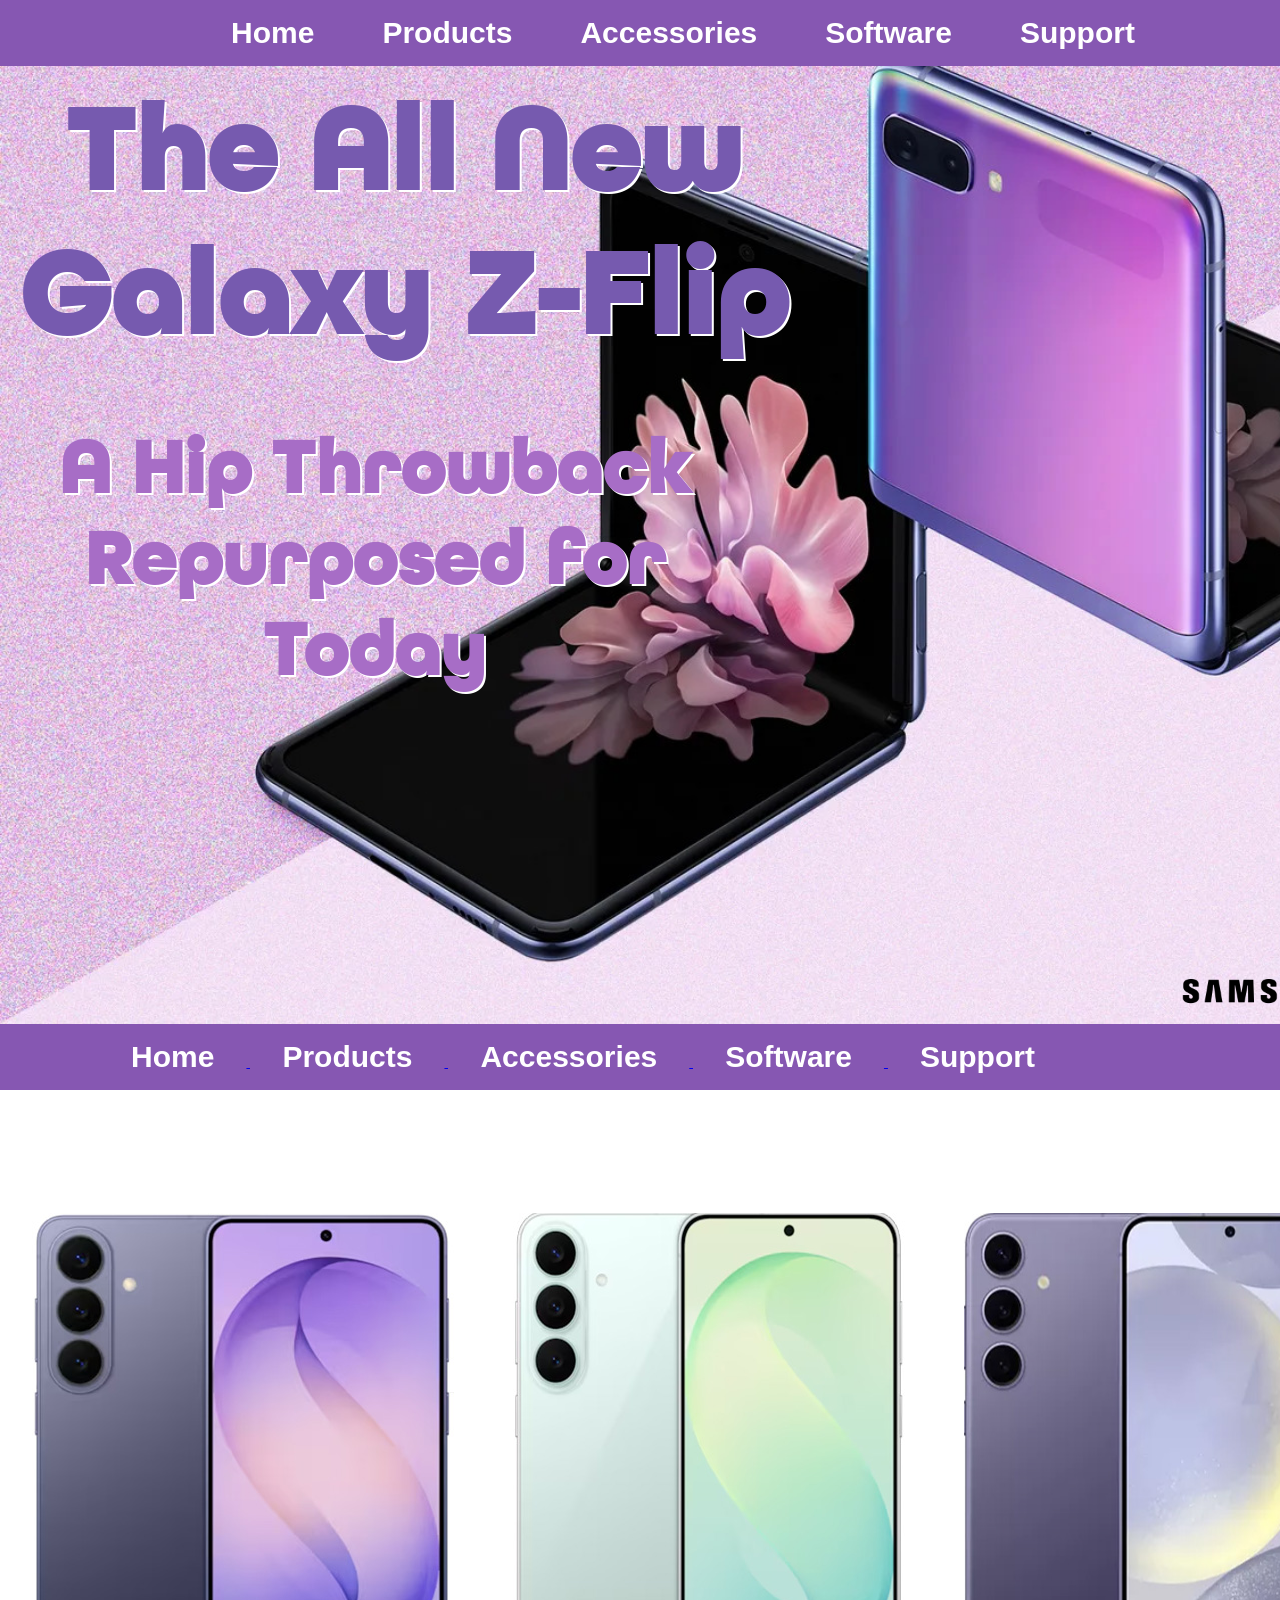
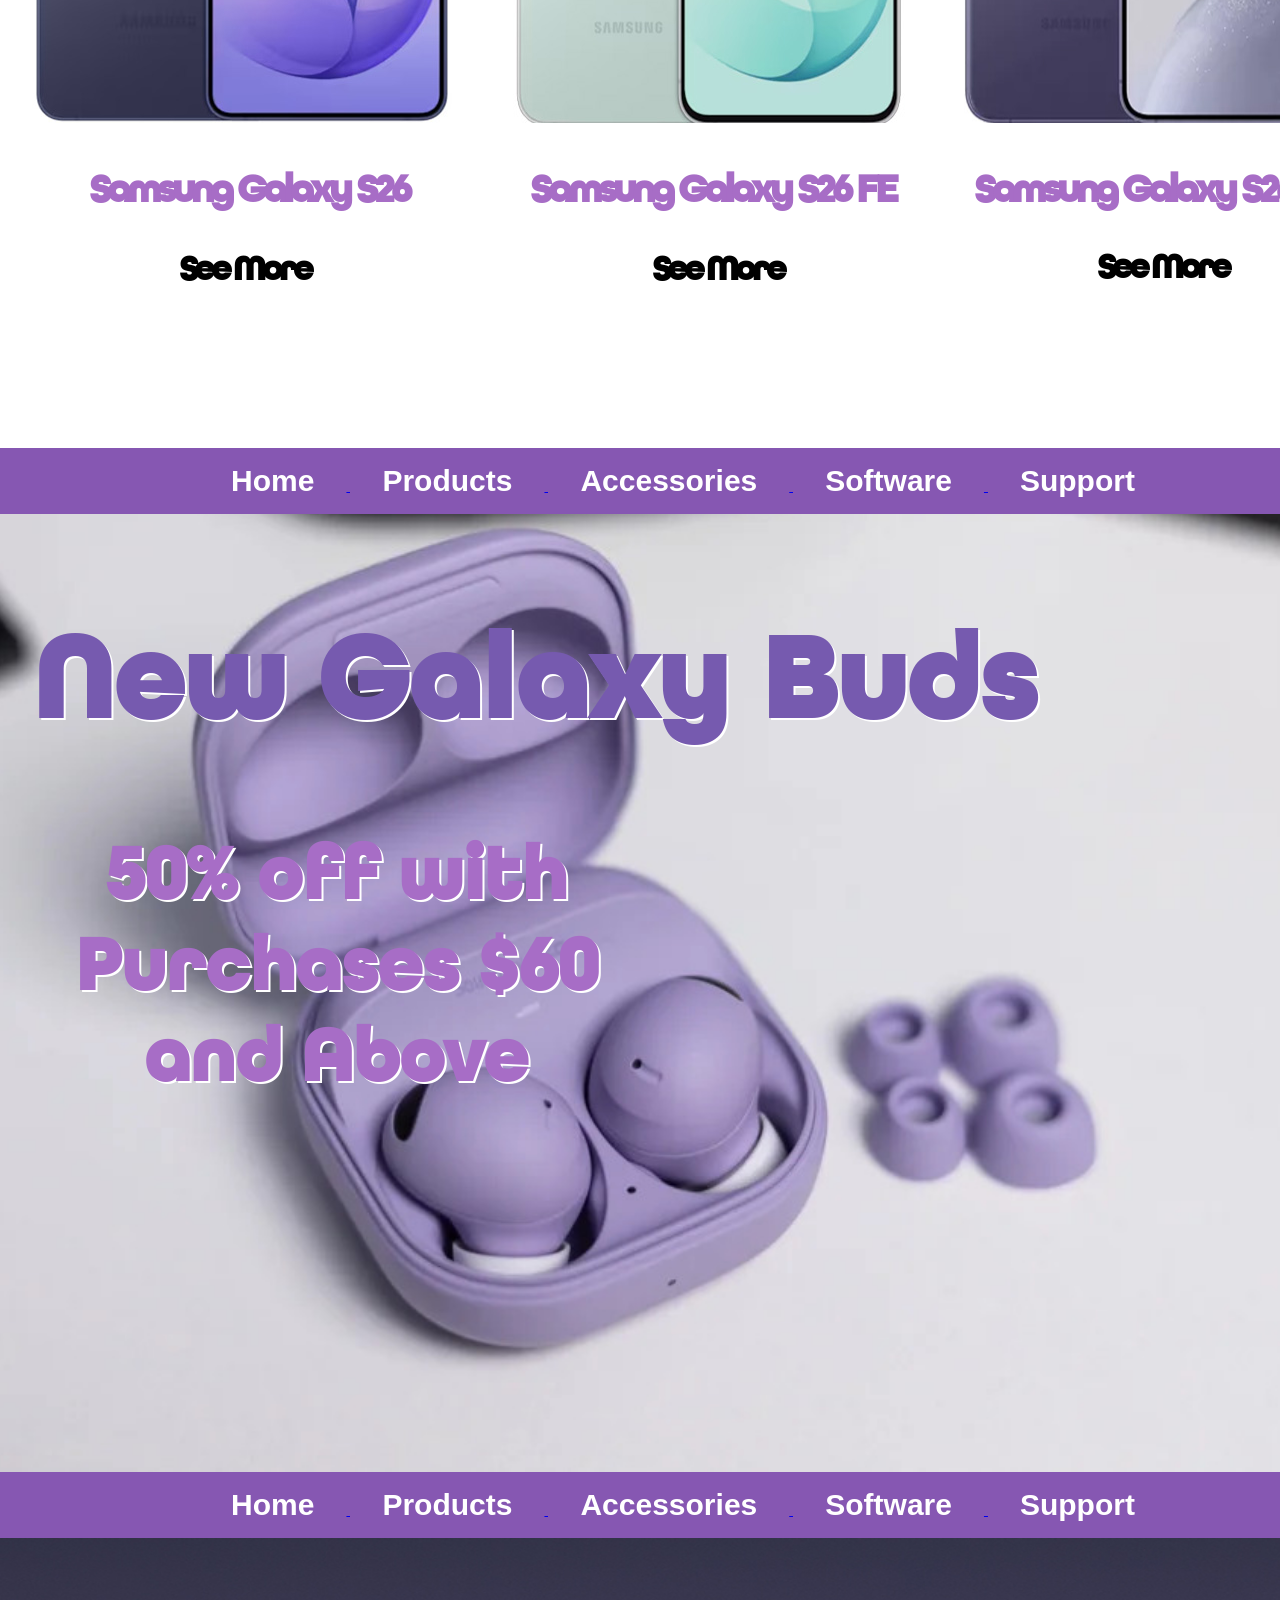
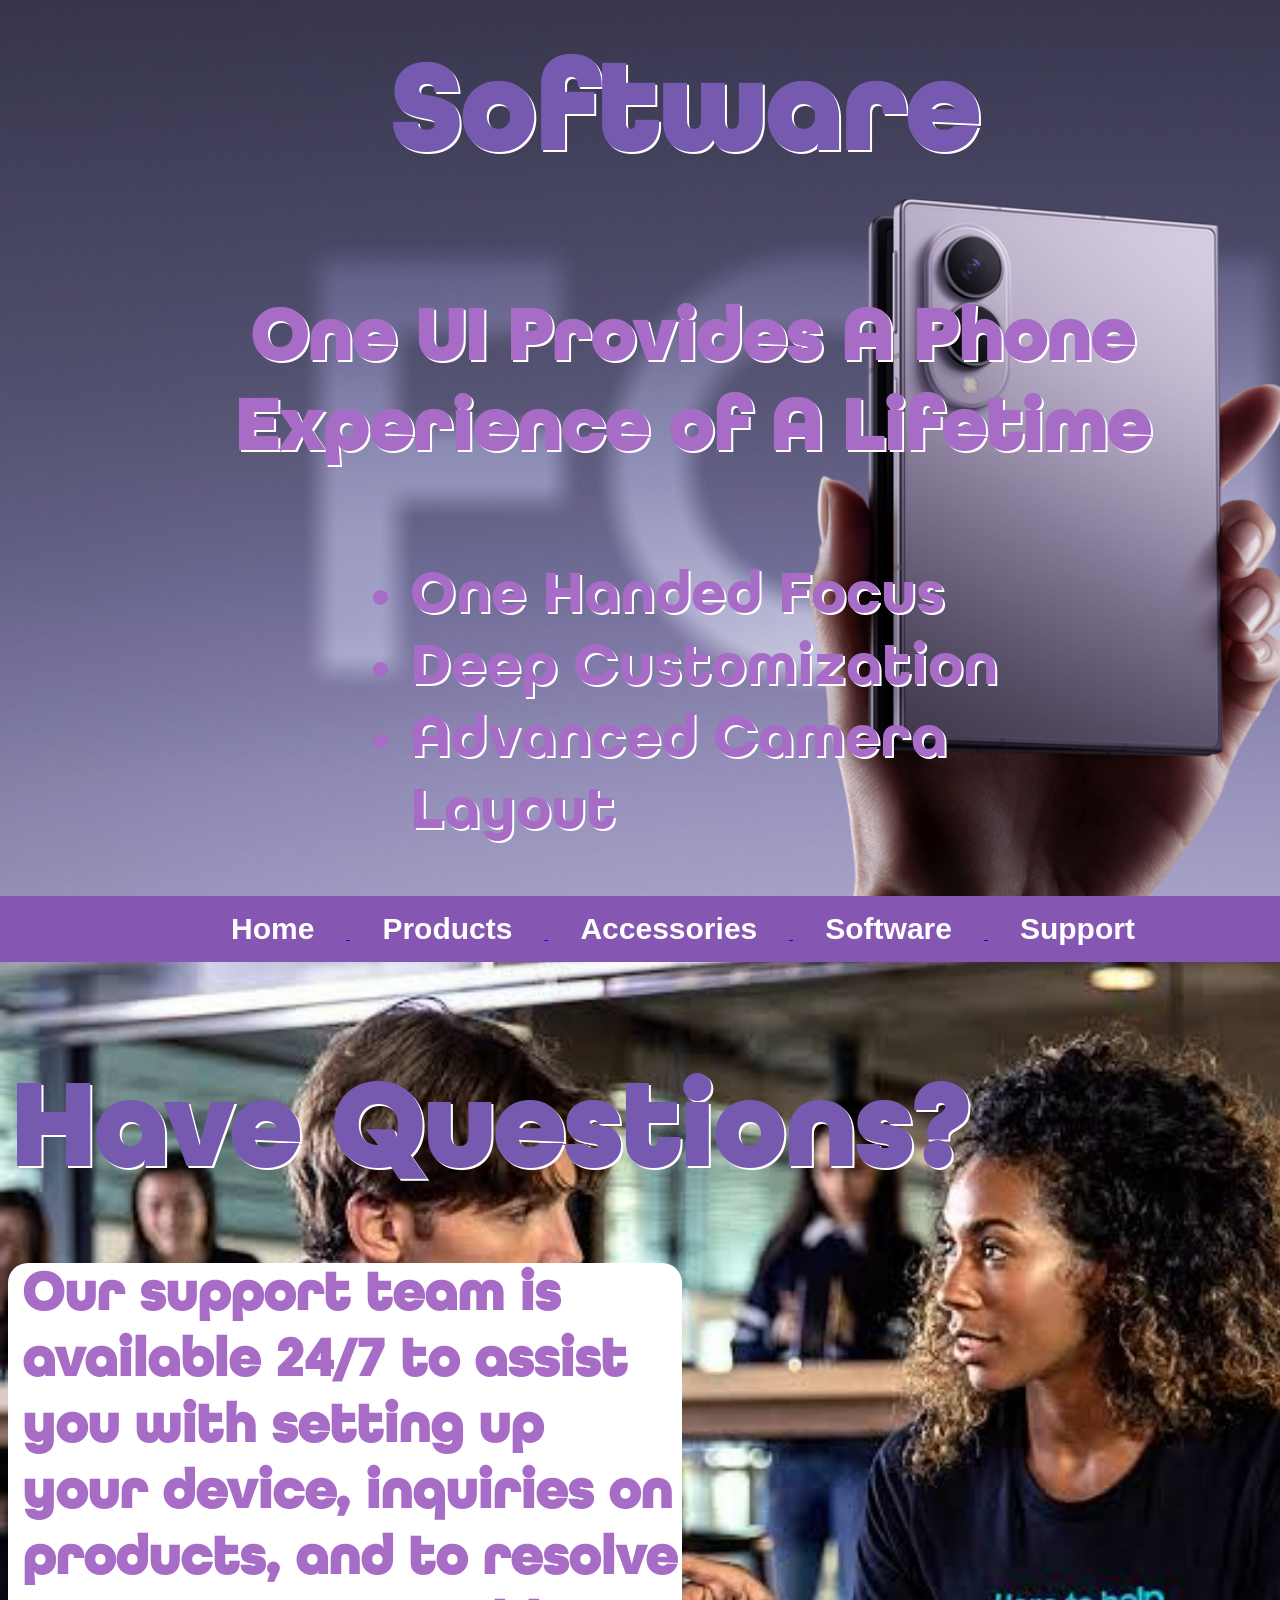
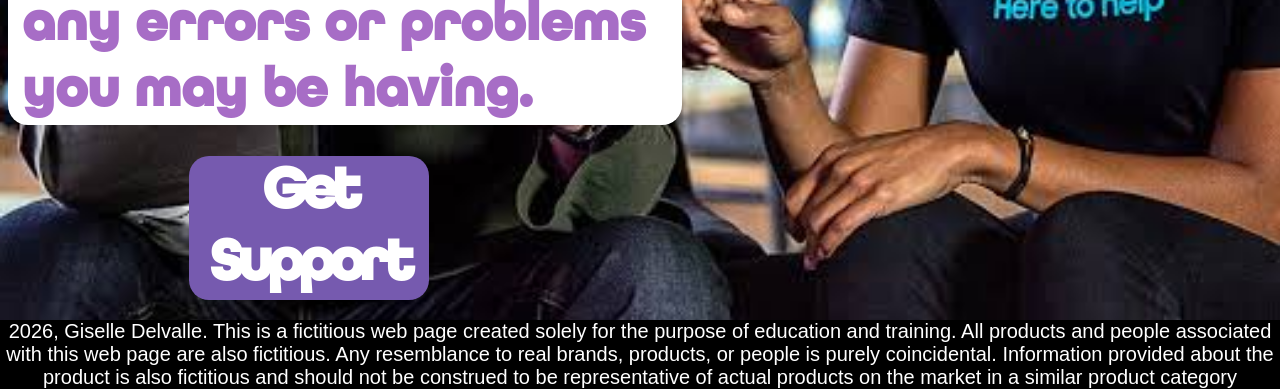
<file: gra1751p2GiselleDelvalle2026-v2/index.html>
<!doctype html>
<html>
<head>
<meta charset="utf-8">
<title>Welcome to Samsung Mobile Devices | Giselle Delvalle, 2026</title>
<style type="text/css">
@import url("webfonts/All_Round_Gothic_Bold/stylesheet.css");
@import url("webfonts/All_Round_Gothic_Bold/stylesheet.css");
@import url("webfonts/All_Round_Gothic_Bold/stylesheet.css");
@import url("webfonts/All_Round_Gothic_Bold/stylesheet.css");

body {
    padding: 0;
    margin: 0;
    background-color: #ccc;
    text-align: center;
}
#software {
    background-image: url(images/galaxy-z-fold8-features-kv.jpg);
    background-size: cover;
}
.softheading {
    font-family: "All Round Gothic Bold";
    font-size: 125px;
    text-align: center;
    text-shadow: 2px 2px #FFFFFF;
    padding-right: 0px;
    color: #765aaf;
}
.features {
    font-family: "All Round Gothic Bold";
    font-size: 60px;
    color: #a76dc6;
    text-shadow: 2px 2px #FFFFFF;
    text-align: left;
    padding-top: 22px;
    margin-left: 370px;
    width: 10em;
}
wrapper {
    width: 1366px;
    margin: auto;
    display: block;
    background-color: #fff;
}
section {
    height: 1024px;
    position: relative;
}
nav ul {
    padding: 0;
    margin: 0;
    text-align: center;
    background-color: #8657b2;
}
ul a li {
    padding: 16px 32px;
    display: inline-block;
    background-color: #8657b2;
    color: #ffffff;
    font-family: "Gill Sans", "Gill Sans MT", "Myriad Pro", "DejaVu Sans Condensed", Helvetica, Arial, sans-serif;
    font-size: 30px;
    font-style: normal;
    font-weight: bold;
}
nav {
    background-color: #8657b2;
}
ul a li:hover  {
    background-color: #999;
    color: #000;
}
#home {
    background-image: url(images/flip%20phone%20photo.jpg);
    background-size: cover;
}
.allnew {
    font-family: "All Round Gothic Bold";
    text-align: center;
    position: absolute;
    /* [disabled]bottom: 0px; */
    left: -137px;
    top: -14px;
    font-size: 120px;
    color: #765aaf;
    text-shadow: 2px 2px #FFFFFF;
    word-spacing: normal;
    width: 9em;
    right: 0px;
}
.hipthrowback {
    text-align: center;
    color: #a76dc6;
    font-family: "All Round Gothic Bold";
    padding-left: 32px;
    padding-top: 299px;
    font-size: 76px;
    text-shadow: 2px 2px #FFFFFF;
    width: 9em;
    left: 0px;
    position: relative;
}
.samsung {
    padding-left: 0px;
    float: right;
    padding-bottom: 0px;
    padding-top: 127px;
    padding-right: 0px;
}
#accessories {
    background-image: url(images/Samsung-Galaxy-Buds-3-new-leaked-images-show-a-stylish-redesign.jpg);
    background-size: cover;
    background-position: center 0%;
}
.newgalaxybuds {
    color: #765aaf;
    font-family: "All Round Gothic Bold";
    text-shadow: 2px 2px #FFFFFF;
    font-size: 120px;
    position: absolute;
    width: 10em;
    text-align: left;
    padding-top: 0px;
    padding-bottom: 0px;
    padding-left: 33px;
}
.moonphone {
    padding-left: 43px;
    padding-right: 8px;
    height: 510px;
    position: relative;
    left: -4px;
}
.aquaphone {
    padding-left: 49px;
    padding-top: 90px;
    padding-right: 0px;
    position: relative;
    left: -6px;
}
.pricepurp {
    text-align: left;
    font-family: "All Round Gothic Bold";
    font-size: 40px;
    padding-left: 24px;
    position: relative;
}
.oneui {
    font-size: 75px;
    width: 13em;
    padding-left: 204px;
    font-family: "All Round Gothic Bold";
    color: #a76dc6;
    text-shadow: 2px 2px #FFFFFF;
}
#support {
    background-image: url(images/samsung%20support%20team.jpg);
    background-size: cover;
}
.disclaimer {
    font-size: 20px;
    text-align: center;
    -webkit-box-shadow: 0px 0px #000000;
    box-shadow: 0px 0px #000000;
    color: #FFFFFF;
    font-family: "Gill Sans", "Gill Sans MT", "Myriad Pro", "DejaVu Sans Condensed", Helvetica, Arial, sans-serif;
    background-color: #000000;
}
.havequestions {
    font-family: "All Round Gothic Bold";
    font-size: 120px;
    color: #765aaf;
    text-shadow: 2px 2px #FFFFFF;
    float: left;
    padding-top: 0px;
    position: relative;
    padding-left: 9px;
}
.supportteam {
}
.contact {
    position: relative;
    clear: left;
    font-family: "All Round Gothic Bold";
    font-size: 55px;
    color: #a76dc6;
    text-align: left;
    text-shadow: 2px 2px #FFFFFF;
    width: 12em;
    padding-left: 14px;
    padding-top: 0px;
    padding-bottom: 0px;
    top: -42px;
    right: -8px;
    border-radius: 20px;
    background-color: #FFFFFF;
}
.gethelp {
    color: #FFFFFF;
    font-size: 60px;
    text-align: center;
    letter-spacing: -5px;
    word-spacing: 1px;
    -webkit-box-shadow: 0px 0px #765aaf;
    box-shadow: 0px 0px #765aaf;
    width: 4em;
    position: relative;
    top: -71px;
    padding-left: 0px;
    background-color: #765aaf;
    left: 189px;
    border-radius: 20px;
    bottom: 0px;
    font-family: "All Round Gothic Bold";
}
.phonetext {
    font-family: "All Round Gothic Bold";
    position: absolute;
    padding: 0px;
    left: 89px;
    text-align: center;
    font-size: 40px;
    letter-spacing: -4px;
    word-spacing: 0px;
    color: #a76dc6;
    bottom: 193px;
}
.phonetext2 {
    font-family: "All Round Gothic Bold";
    font-size: 40px;
    letter-spacing: -4px;
    color: #a76dc6;
    position: absolute;
    right: 0px;
    left: 59px;
    text-align: center;
    padding: 0px;
    word-spacing: 0px;
    bottom: 193px;
}
.phonetext3 {
    color: #a76dc6;
    font-family: "All Round Gothic Bold";
    text-align: center;
    font-size: 40px;
    letter-spacing: -4px;
    word-spacing: 0px;
    position: absolute;
    padding-top: 0px;
    padding-left: 0px;
    padding-right: 5px;
    float: none;
    left: 974px;
    clear: right;
    bottom: 193px;
}
.seemore {
    font-style: normal;
    font-size: 35px;
    font-family: "All Round Gothic Bold";
    position: relative;
    left: 179px;
    top: 76px;
    right: 0px;
    text-align: center;
    letter-spacing: -4px;
    word-spacing: 0px;
    float: left;
    padding: 0px;
}
.seemore2 {
    top: 76px;
    left: -31px;
    text-align: center;
    font-family: "All Round Gothic Bold";
    font-size: 35px;
    position: relative;
    letter-spacing: -4px;
    padding: 0px;
    word-spacing: 0px;
}
.seemore3 {
    font-size: 35px;
    padding: 0px;
    font-family: "All Round Gothic Bold";
    letter-spacing: -4px;
    word-spacing: 0px;
    top: -14px;
    left: 479px;
    position: relative;
    text-align: center;
}
</style>
</head>

<body>
<wrapper>
  <section id="home">
    <nav>
      <ul>
        <a href="#home"><li>Home</li></a>
		<a href="#products"><li>Products</li></a>
		<a href="#accessories"><li>Accessories</li></a>
		<a href="#software"><li>Software</li></a>
		<a href="#support"><li>Support</li></a>
      </ul>
    </nav>
<h1 class="allnew">The All New Galaxy Z-Flip</h1>
    <h2 class="hipthrowback">A Hip Throwback Repurposed for Today</h2>
  <img src="images/samsung-1-logo-png-transparent.png" alt="" width="200" height="200" class="samsung">  </section>
  <section id="products">
    <nav>
      <ul>
        <a href="#home">
          <li>Home</li>
        </a> <a href="#products">
            <li>Products</li>
            </a> <a href="#accessories">
              <li>Accessories</li>
              </a> <a href="#software">
                <li>Software</li>
                </a> <a href="#support">
                  <li>Support</li>
                  </a>
      </ul>
    </nav>
    <h1 class="pricepurp"></h1>
  <img src="images/us-galaxy-s26-s947-sm-s947uzvaxaa-550994937.jpg" alt="" width="422" height="510" class="purplephone"><img src="images/us-galaxy-s26-fe-sm-s741-sm-s741ulgaxaa-554292615%20-%20Copy.jpg" alt="" width="422" height="510" class="aquaphone"><img src="images/samsung-eureka-e2-cobaltviolet.jpg" alt="" width="378" height="522" class="moonphone">
  <h3 class="phonetext">Samsung Galaxy S26&nbsp;&nbsp;</h3>
  <h3 class="phonetext2">Samsung Galaxy S26 FE</h3>
  <h3 class="phonetext3">Samsung Galaxy S26 FE</h3>
  <h4 class="seemore">See More</h4>
  <h4 class="seemore2">See More</h4>
  <h4 class="seemore3">See More</h4>
  </section>
  <section id="accessories">
    <nav>
      <ul>
        <a href="#home">
          <li>Home</li>
        </a> <a href="#products">
            <li>Products</li>
            </a> <a href="#accessories">
              <li>Accessories</li>
              </a> <a href="#software">
                <li>Software</li>
                </a> <a href="#support">
                  <li>Support</li>
                  </a>
      </ul>
    </nav>
    <h1 class="newgalaxybuds">New Galaxy Buds</h1>
    <h2 class="percentoff">50% off with Purchases $60 and Above</h2>
  </section>
  <section id="software">
    <nav>
      <ul>
        <a href="#home">
          <li>Home</li>
        </a> <a href="#products">
            <li>Products</li>
            </a> <a href="#accessories">
              <li>Accessories</li>
              </a> <a href="#software">
                <li>Software</li>
                </a> <a href="#support">
                  <li>Support</li>
                  </a>
      </ul>
    </nav>
    <h1 class="softheading">Software</h1>
    <h2 class="oneui">One UI Provides A Phone Experience of A Lifetime</h2>
    <ul class="features">
      <li class="listone">One Handed Focus
		</li>
      <li class="listtwo">Deep Customization</li>
      <li class="listthree">Advanced Camera Layout</li>
    </ul>
  </section>
  <section id="support">
    <nav>
      <ul>
        <a href="#home">
          <li>Home</li>
        </a> <a href="#products">
            <li>Products</li>
            </a> <a href="#accessories">
              <li>Accessories</li>
              </a> <a href="#software">
                <li>Software</li>
                </a> <a href="#support">
                  <li>Support</li>
                  </a>
      </ul>
    </nav>
    <h1 class="havequestions">Have Questions?</h1>
    <h2 class="contact">Our support team is available 24/7 to assist you with setting up your device, inquiries on products, and to resolve any errors or problems you may be having.</h2>
    <h3 class="gethelp">Get Support</h3>
  </section>
</wrapper>
</body>
<footer class="disclaimer">2026, Giselle Delvalle. This is a fictitious web page created solely for the purpose of education and training. All products and people associated with this web page are also fictitious. Any resemblance to real brands, products, or people is purely coincidental. Information provided about the product is also fictitious and should not be construed to be representative of actual products on the market in a similar product category</footer>
</html>
</file>
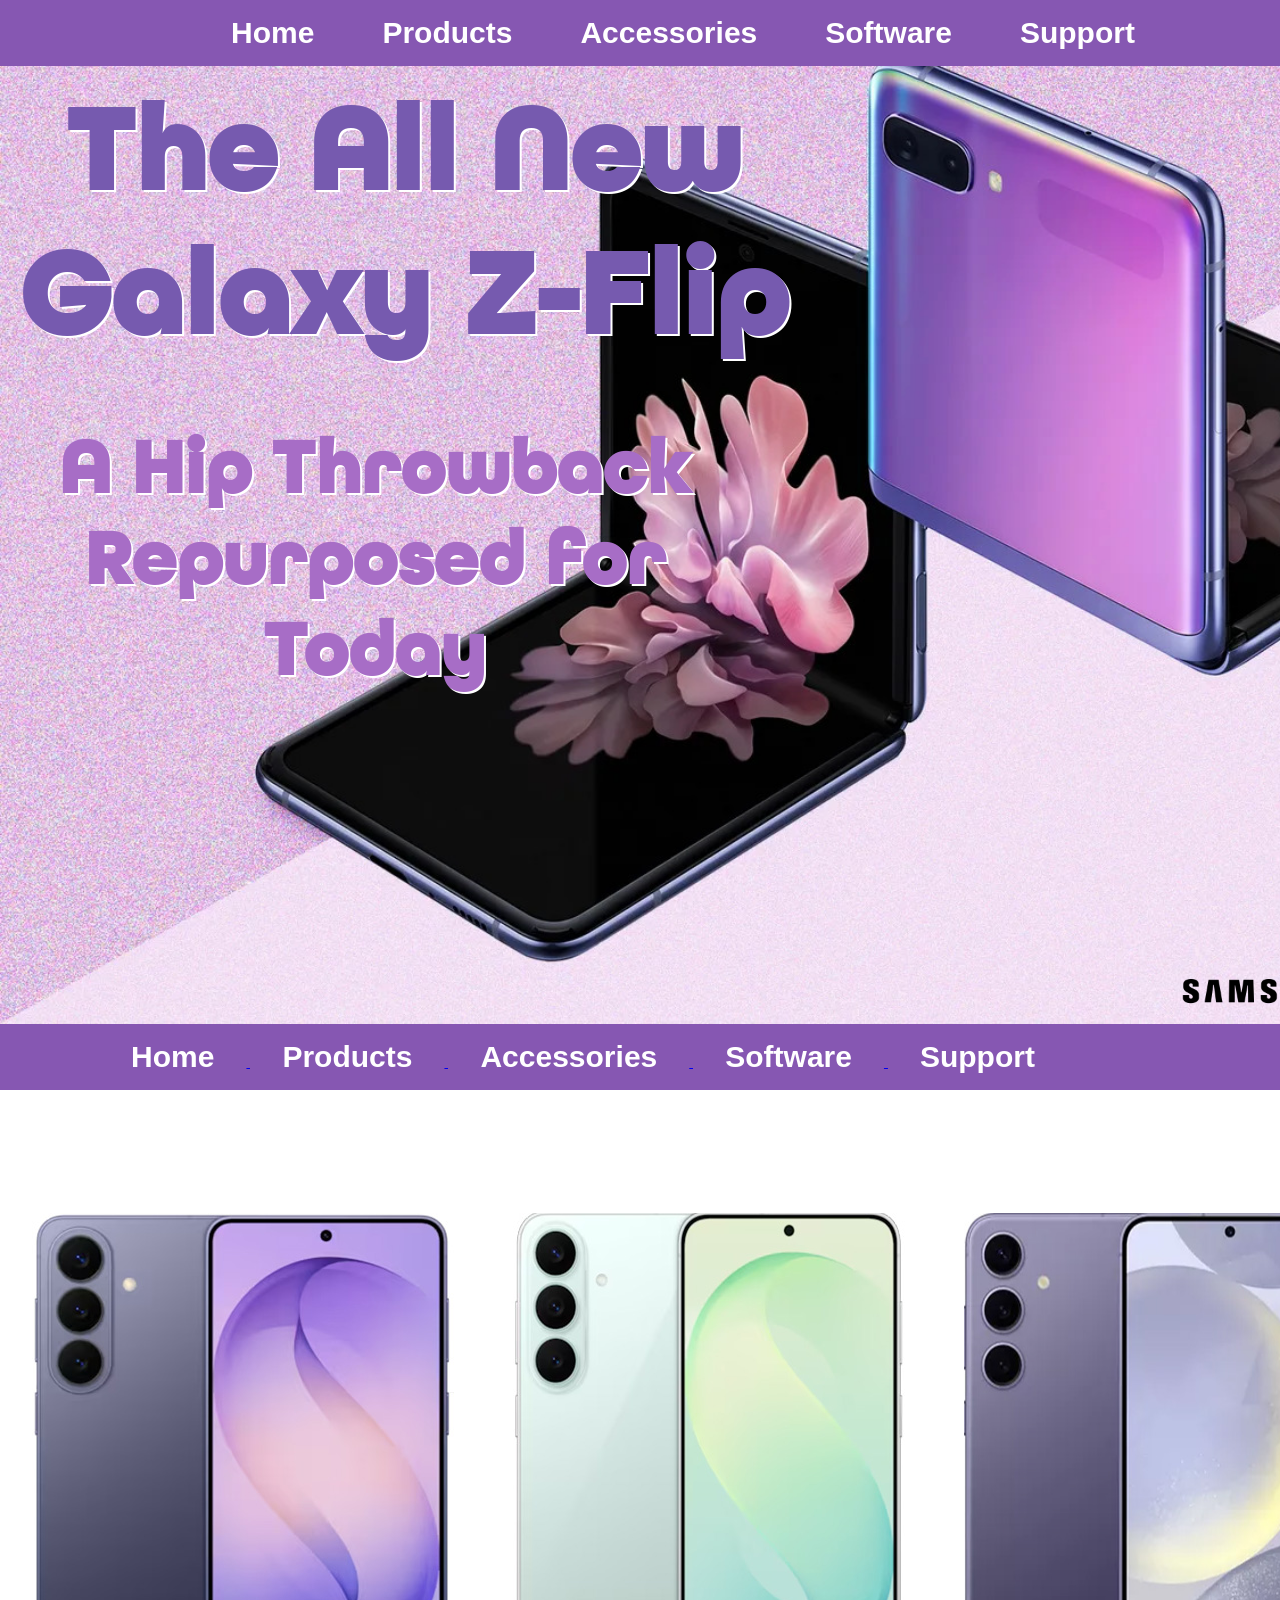
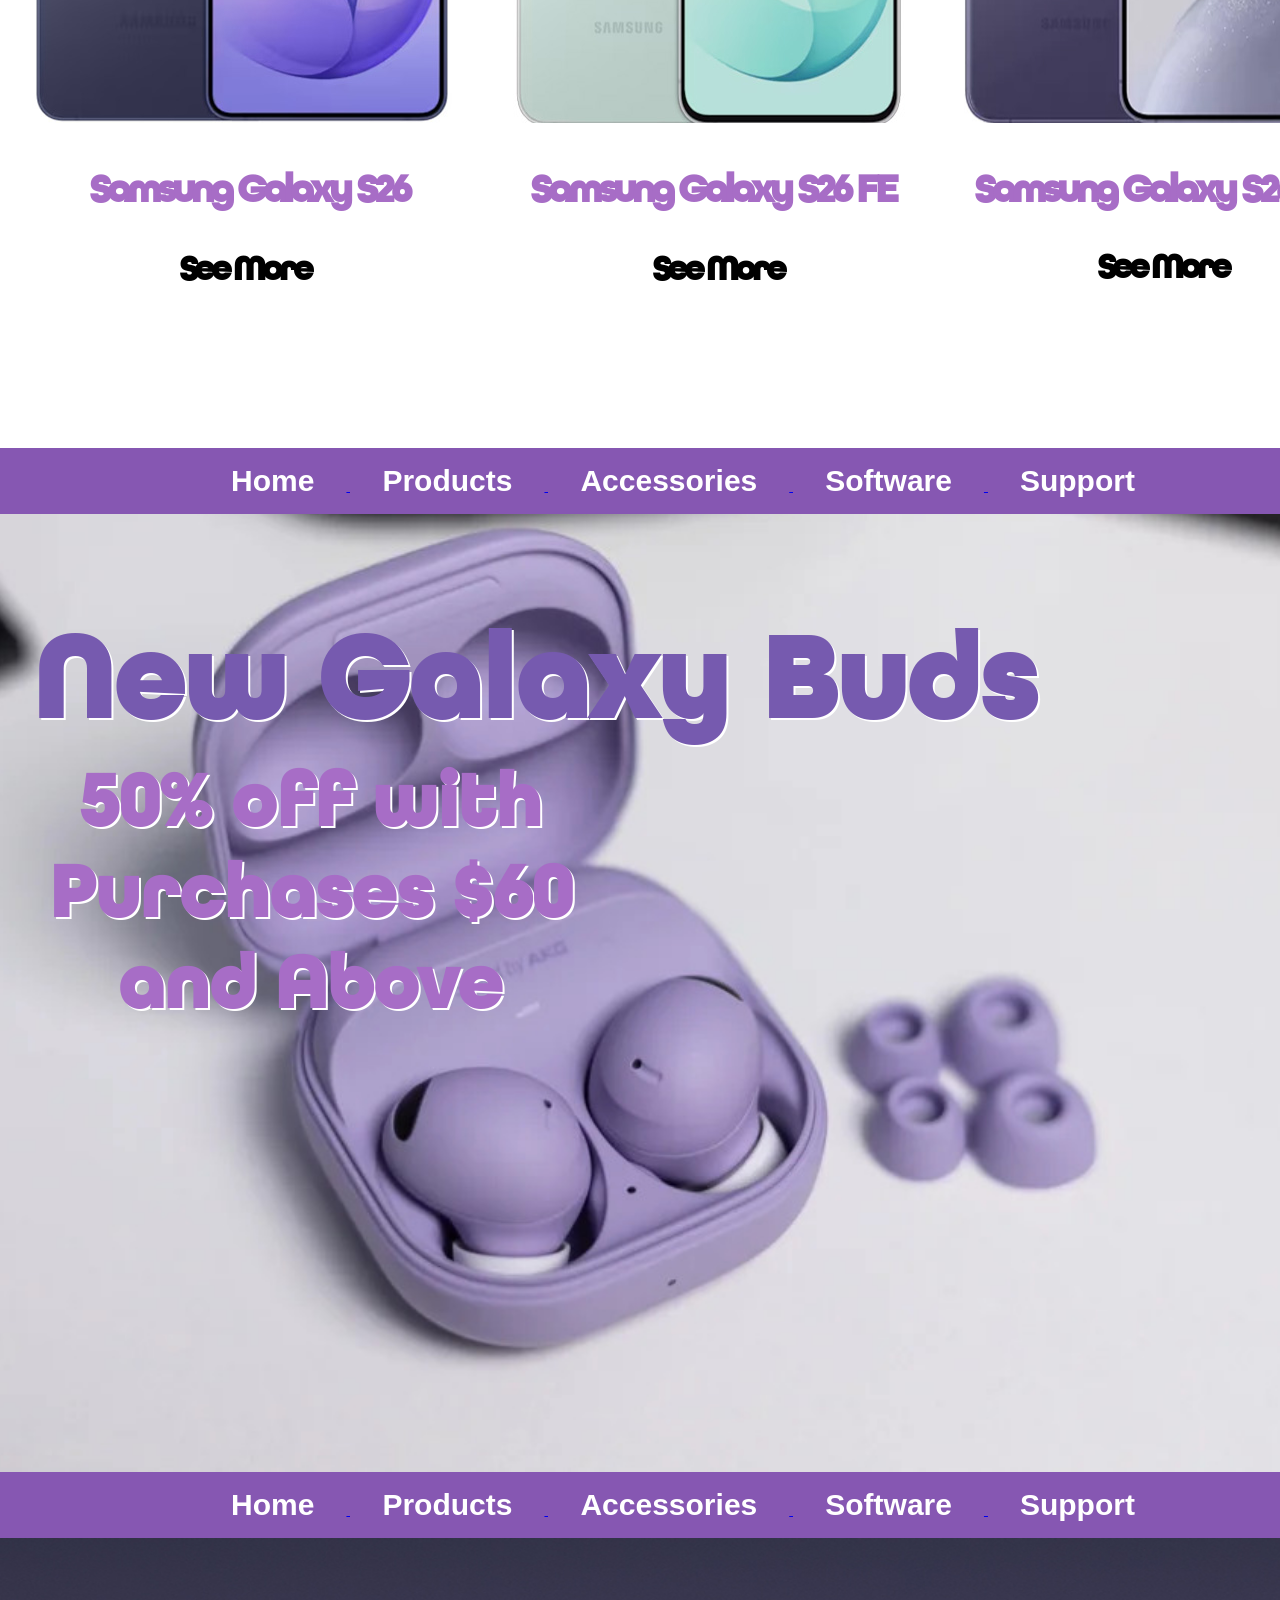
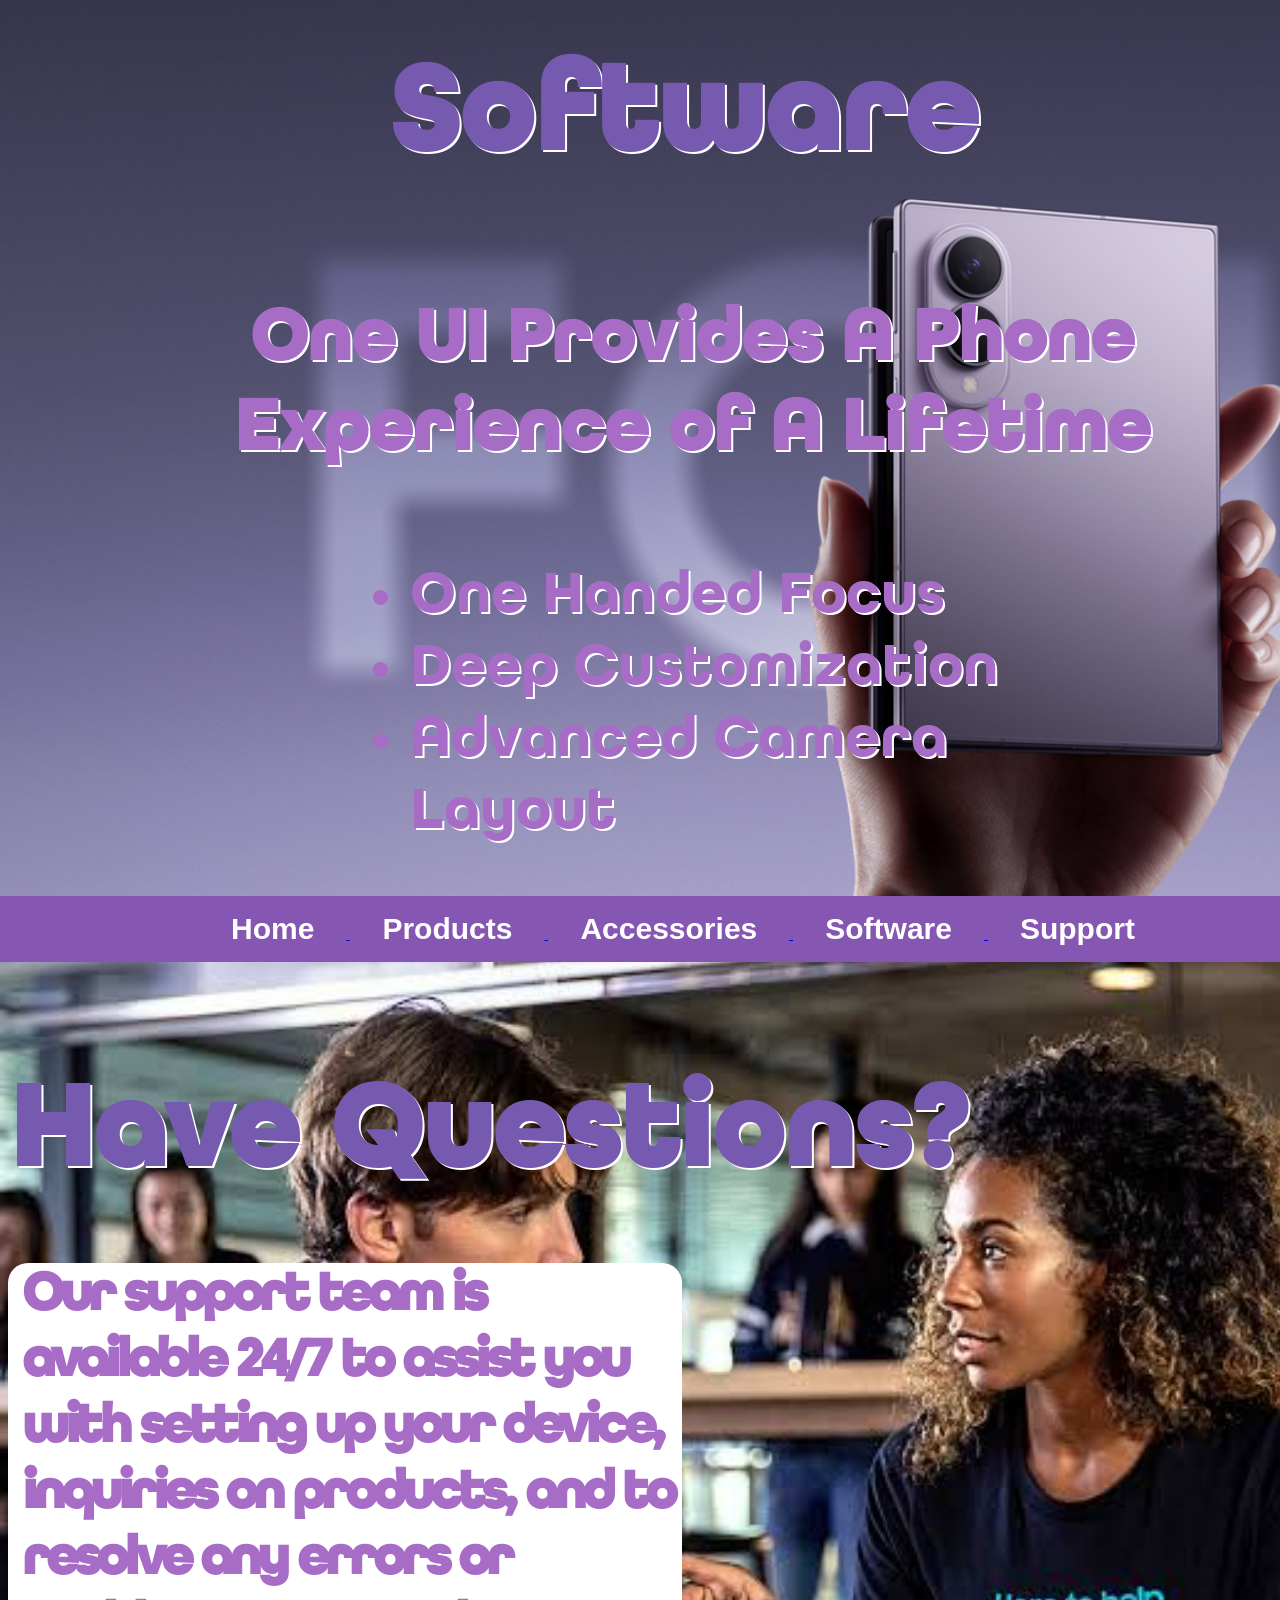
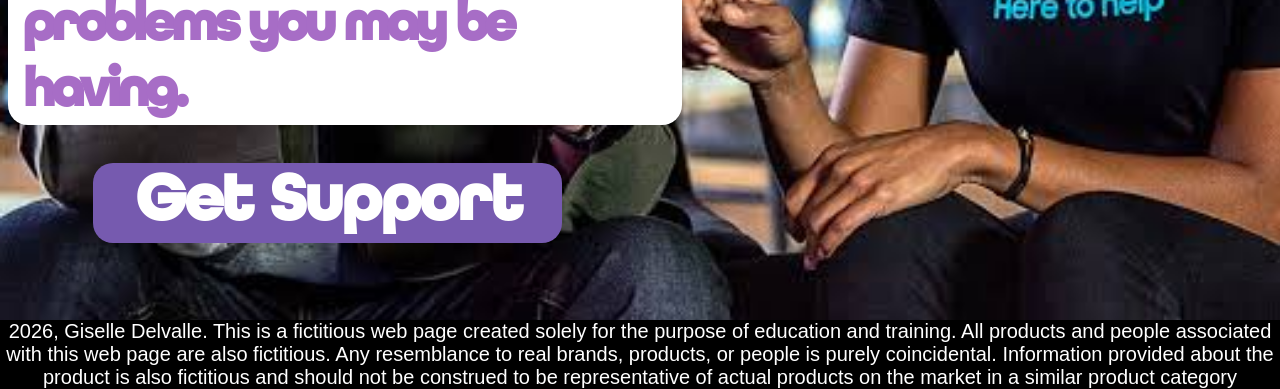
<file: gra1751p2GiselleDelvalle2026final/index.html>
<!doctype html>
<html>
<head>
<meta charset="utf-8">
<title>Welcome to Samsung Mobile Devices | Giselle Delvalle, 2026</title>
<style type="text/css">
@import url("webfonts/All_Round_Gothic_Bold/stylesheet.css");

body {
    padding: 0;
    margin: 0;
    background-color: #ccc;
    text-align: center;
}
#software {
    background-image: url(images/galaxy-z-fold8-features-kv.jpg);
    background-size: cover;
}
.softheading {
    font-family: "All Round Gothic Bold";
    font-size: 125px;
    text-align: center;
    text-shadow: 2px 2px #FFFFFF;
    padding-right: 0px;
    color: #765aaf;
}
.features {
    font-family: "All Round Gothic Bold";
    font-size: 60px;
    color: #a76dc6;
    text-shadow: 2px 2px #FFFFFF;
    text-align: left;
    padding-top: 22px;
    margin-left: 370px;
    width: 10em;
}
wrapper {
    width: 1366px;
    margin: auto;
    display: block;
    background-color: #fff;
}
section {
    height: 1024px;
    position: relative;
}
nav ul {
    padding: 0;
    margin: 0;
    text-align: center;
    background-color: #8657b2;
}
ul a li {
    padding: 16px 32px;
    display: inline-block;
    background-color: #8657b2;
    color: #ffffff;
    font-family: "Gill Sans", "Gill Sans MT", "Myriad Pro", "DejaVu Sans Condensed", Helvetica, Arial, sans-serif;
    font-size: 30px;
    font-style: normal;
    font-weight: bold;
}
nav {
    background-color: #8657b2;
}
ul a li:hover  {
    background-color: #999;
    color: #000;
}
#home {
    background-image: url(images/flip%20phone%20photo.jpg);
    background-size: cover;
}
.allnew {
    font-family: "All Round Gothic Bold";
    text-align: center;
    position: absolute;
    /* [disabled]bottom: 0px; */
    left: -137px;
    top: -14px;
    font-size: 120px;
    color: #765aaf;
    text-shadow: 2px 2px #FFFFFF;
    word-spacing: normal;
    width: 9em;
    right: 0px;
}
.hipthrowback {
    text-align: center;
    color: #a76dc6;
    font-family: "All Round Gothic Bold";
    padding-left: 32px;
    padding-top: 299px;
    font-size: 76px;
    text-shadow: 2px 2px #FFFFFF;
    width: 9em;
    left: 0px;
    position: relative;
}
.samsung {
    padding-left: 0px;
    float: right;
    padding-bottom: 0px;
    padding-top: 127px;
    padding-right: 0px;
}
#accessories {
    background-image: url(images/Samsung-Galaxy-Buds-3-new-leaked-images-show-a-stylish-redesign.jpg);
    background-size: cover;
    background-position: center 0%;
}
.newgalaxybuds {
    color: #765aaf;
    font-family: "All Round Gothic Bold";
    text-shadow: 2px 2px #FFFFFF;
    font-size: 120px;
    position: absolute;
    width: 10em;
    text-align: left;
    padding-top: 0px;
    padding-bottom: 0px;
    padding-left: 33px;
}
.moonphone {
    padding-left: 43px;
    padding-right: 8px;
    height: 510px;
    position: relative;
    left: -4px;
}
.aquaphone {
    padding-left: 49px;
    padding-top: 90px;
    padding-right: 0px;
    position: relative;
    left: -6px;
}
.pricepurp {
    text-align: left;
    font-family: "All Round Gothic Bold";
    font-size: 40px;
    padding-left: 24px;
    position: relative;
}
.oneui {
    font-size: 75px;
    width: 13em;
    padding-left: 204px;
    font-family: "All Round Gothic Bold";
    color: #a76dc6;
    text-shadow: 2px 2px #FFFFFF;
}
#support {
    background-image: url(images/samsung%20support%20team.jpg);
    background-size: cover;
}
.disclaimer {
    font-size: 20px;
    text-align: center;
    -webkit-box-shadow: 0px 0px #000000;
    box-shadow: 0px 0px #000000;
    color: #FFFFFF;
    font-family: "Gill Sans", "Gill Sans MT", "Myriad Pro", "DejaVu Sans Condensed", Helvetica, Arial, sans-serif;
    background-color: #000000;
}
.havequestions {
    font-family: "All Round Gothic Bold";
    font-size: 120px;
    color: #765aaf;
    text-shadow: 2px 2px #FFFFFF;
    float: left;
    padding-top: 0px;
    position: relative;
    padding-left: 9px;
}
.supportteam {
}
.contact {
    position: relative;
    clear: left;
    font-family: "All Round Gothic Bold";
    font-size: 55px;
    color: #a76dc6;
    text-align: left;
    text-shadow: 2px 2px #FFFFFF;
    width: 12em;
    padding-left: 14px;
    padding-top: 0px;
    padding-bottom: 0px;
    top: -42px;
    right: -8px;
    border-radius: 20px;
    background-color: #FFFFFF;
    letter-spacing: -4px;
}
.gethelp {
    color: #FFFFFF;
    font-size: 67px;
    text-align: center;
    letter-spacing: -2px;
    word-spacing: 1px;
    -webkit-box-shadow: 0px 0px #765aaf;
    box-shadow: 0px 0px #765aaf;
    width: 7em;
    position: relative;
    top: -71px;
    padding-left: 0px;
    background-color: #765aaf;
    left: 93px;
    border-radius: 20px;
    bottom: 0px;
    font-family: "All Round Gothic Bold";
}
.phonetext {
    font-family: "All Round Gothic Bold";
    position: absolute;
    padding: 0px;
    left: 89px;
    text-align: center;
    font-size: 40px;
    letter-spacing: -4px;
    word-spacing: 0px;
    color: #a76dc6;
    bottom: 193px;
}
.phonetext2 {
    font-family: "All Round Gothic Bold";
    font-size: 40px;
    letter-spacing: -4px;
    color: #a76dc6;
    position: absolute;
    right: 0px;
    left: 59px;
    text-align: center;
    padding: 0px;
    word-spacing: 0px;
    bottom: 193px;
}
.phonetext3 {
    color: #a76dc6;
    font-family: "All Round Gothic Bold";
    text-align: center;
    font-size: 40px;
    letter-spacing: -4px;
    word-spacing: 0px;
    position: absolute;
    padding-top: 0px;
    padding-left: 0px;
    padding-right: 5px;
    float: none;
    left: 974px;
    clear: right;
    bottom: 193px;
}
.seemore {
    font-style: normal;
    font-size: 35px;
    font-family: "All Round Gothic Bold";
    position: relative;
    left: 179px;
    top: 76px;
    right: 0px;
    text-align: center;
    letter-spacing: -4px;
    word-spacing: 0px;
    float: left;
    padding: 0px;
}
.seemore2 {
    top: 76px;
    left: -31px;
    text-align: center;
    font-family: "All Round Gothic Bold";
    font-size: 35px;
    position: relative;
    letter-spacing: -4px;
    padding: 0px;
    word-spacing: 0px;
}
.seemore3 {
    font-size: 35px;
    padding: 0px;
    font-family: "All Round Gothic Bold";
    letter-spacing: -4px;
    word-spacing: 0px;
    top: -14px;
    left: 479px;
    position: relative;
    text-align: center;
}
</style>
</head>

<body>
<wrapper>
  <section id="home">
    <nav>
      <ul>
        <a href="#home"><li>Home</li></a>
		<a href="#products"><li>Products</li></a>
		<a href="#accessories"><li>Accessories</li></a>
		<a href="#software"><li>Software</li></a>
		<a href="#support"><li>Support</li></a>
      </ul>
    </nav>
<h1 class="allnew">The All New Galaxy Z-Flip</h1>
    <h2 class="hipthrowback">A Hip Throwback Repurposed for Today</h2>
  <img src="images/samsung-1-logo-png-transparent.png" alt="" width="200" height="200" class="samsung">  </section>
  <section id="products">
    <nav>
      <ul>
        <a href="#home">
          <li>Home</li>
        </a> <a href="#products">
            <li>Products</li>
            </a> <a href="#accessories">
              <li>Accessories</li>
              </a> <a href="#software">
                <li>Software</li>
                </a> <a href="#support">
                  <li>Support</li>
                  </a>
      </ul>
    </nav>
    <h1 class="pricepurp"></h1>
  <img src="images/us-galaxy-s26-s947-sm-s947uzvaxaa-550994937.jpg" alt="" width="422" height="510" class="purplephone"><img src="images/us-galaxy-s26-fe-sm-s741-sm-s741ulgaxaa-554292615%20-%20Copy.jpg" alt="" width="422" height="510" class="aquaphone"><img src="images/samsung-eureka-e2-cobaltviolet.jpg" alt="" width="378" height="522" class="moonphone">
  <h3 class="phonetext">Samsung Galaxy S26&nbsp;&nbsp;</h3>
  <h3 class="phonetext2">Samsung Galaxy S26 FE</h3>
  <h3 class="phonetext3">Samsung Galaxy S26 FE</h3>
  <h4 class="seemore">See More</h4>
  <h4 class="seemore2">See More</h4>
  <h4 class="seemore3">See More</h4>
  </section>
  <section id="accessories">
    <nav>
      <ul>
        <a href="#home">
          <li>Home</li>
        </a> <a href="#products">
            <li>Products</li>
            </a> <a href="#accessories">
              <li>Accessories</li>
              </a> <a href="#software">
                <li>Software</li>
                </a> <a href="#support">
                  <li>Support</li>
                  </a>
      </ul>
    </nav>
    <h1 class="newgalaxybuds">New Galaxy Buds</h1>
    <h2 class="percentoff">50% off with Purchases $60 and Above</h2>
  </section>
  <section id="software">
    <nav>
      <ul>
        <a href="#home">
          <li>Home</li>
        </a> <a href="#products">
            <li>Products</li>
            </a> <a href="#accessories">
              <li>Accessories</li>
              </a> <a href="#software">
                <li>Software</li>
                </a> <a href="#support">
                  <li>Support</li>
                  </a>
      </ul>
    </nav>
    <h1 class="softheading">Software</h1>
    <h2 class="oneui">One UI Provides A Phone Experience of A Lifetime</h2>
    <ul class="features">
      <li class="listone">One Handed Focus
		</li>
      <li class="listtwo">Deep Customization</li>
      <li class="listthree">Advanced Camera Layout</li>
    </ul>
  </section>
  <section id="support">
    <nav>
      <ul>
        <a href="#home">
          <li>Home</li>
        </a> <a href="#products">
            <li>Products</li>
            </a> <a href="#accessories">
              <li>Accessories</li>
              </a> <a href="#software">
                <li>Software</li>
                </a> <a href="#support">
                  <li>Support</li>
                  </a>
      </ul>
    </nav>
    <h1 class="havequestions">Have Questions?</h1>
    <h2 class="contact">Our support team is available 24/7 to assist you with setting up your device, inquiries on products, and to resolve any errors or problems you may be having.</h2>
    <h3 class="gethelp">Get Support</h3>
  </section>
</wrapper>
</body>
<footer class="disclaimer">2026, Giselle Delvalle. This is a fictitious web page created solely for the purpose of education and training. All products and people associated with this web page are also fictitious. Any resemblance to real brands, products, or people is purely coincidental. Information provided about the product is also fictitious and should not be construed to be representative of actual products on the market in a similar product category</footer>
</html>
</file>
